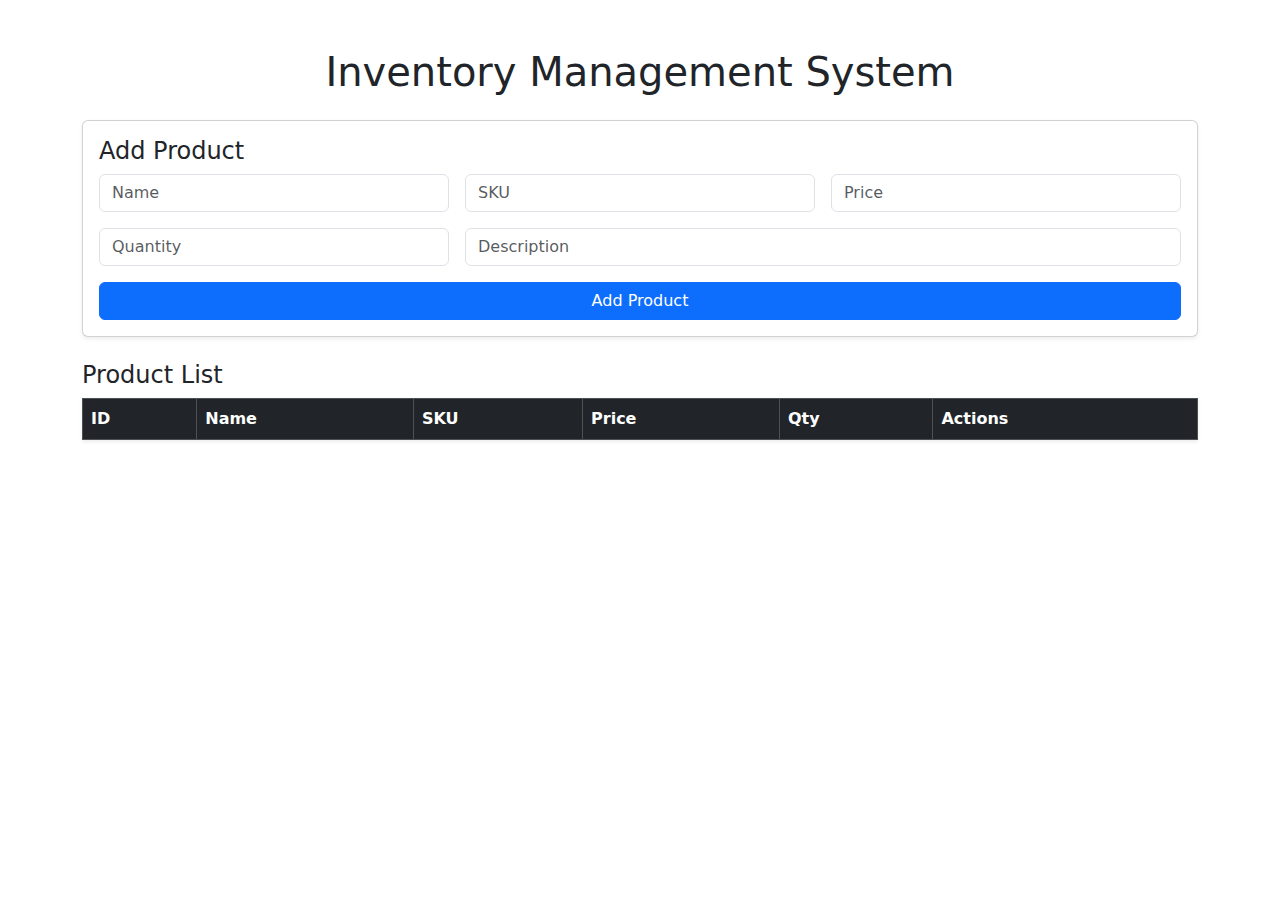
<file: frontend/index.html>
<!DOCTYPE html>
<html lang="en">
<head>
  <meta charset="UTF-8" />
  <meta name="viewport" content="width=device-width, initial-scale=1.0" />
  <title>Inventory Management</title>
  <link href="https://cdn.jsdelivr.net/npm/bootstrap@5.3.0/dist/css/bootstrap.min.css" rel="stylesheet" />
  <link rel="stylesheet" href="style.css" />
  <link href="https://cdn.jsdelivr.net/npm/bootstrap@5.3.2/dist/css/bootstrap.min.css" rel="stylesheet">
<script src="https://cdn.jsdelivr.net/npm/bootstrap@5.3.2/dist/js/bootstrap.bundle.min.js"></script>

</head>
<body>
  <div class="container mt-5">
    <h1 class="text-center mb-4">Inventory Management System</h1>

    <form id="productForm" class="card p-3 mb-4 shadow-sm">
      <h4>Add Product</h4>
      <div class="row g-3">
        <div class="col-md-4"><input type="text" id="name" class="form-control" placeholder="Name" required></div>
        <div class="col-md-4"><input type="text" id="sku" class="form-control" placeholder="SKU" required></div>
        <div class="col-md-4"><input type="number" id="price" class="form-control" placeholder="Price" required></div>
        <div class="col-md-4"><input type="number" id="quantity" class="form-control" placeholder="Quantity" required></div>
        <div class="col-md-8"><input type="text" id="description" class="form-control" placeholder="Description"></div>
      </div>
      <button class="btn btn-primary mt-3" type="submit">Add Product</button>
    </form>

    <h4>Product List</h4>
    <table class="table table-bordered table-hover shadow-sm">
      <thead class="table-dark">
        <tr>
          <th>ID</th><th>Name</th><th>SKU</th><th>Price</th><th>Qty</th><th>Actions</th>
        </tr>
      </thead>
      <tbody id="productTable"></tbody>
    </table>
  </div>
  <!-- Product View Modal -->
<div class="modal fade" id="viewModal" tabindex="-1" aria-labelledby="viewModalLabel" aria-hidden="true">
  <div class="modal-dialog">
    <div class="modal-content">
      <div class="modal-header bg-primary text-white">
        <h5 class="modal-title" id="viewModalLabel">Product Details</h5>
        <button type="button" class="btn-close" data-bs-dismiss="modal" aria-label="Close"></button>
      </div>
      <div class="modal-body">
        <p><strong>Name:</strong> <span id="viewName"></span></p>
        <p><strong>SKU:</strong> <span id="viewSKU"></span></p>
        <p><strong>Description:</strong> <span id="viewDescription"></span></p>
        <p><strong>Price:</strong> ₹<span id="viewPrice"></span></p>
        <p><strong>Quantity:</strong> <span id="viewQuantity"></span></p>
        <p><strong>Status:</strong> <span id="viewStatus"></span></p>
      </div>
      <div class="modal-footer">
        <button type="button" class="btn btn-secondary" data-bs-dismiss="modal">Close</button>
      </div>
    </div>
  </div>
</div>


  <script src="script.js"></script>
</body>
</html>
</file>
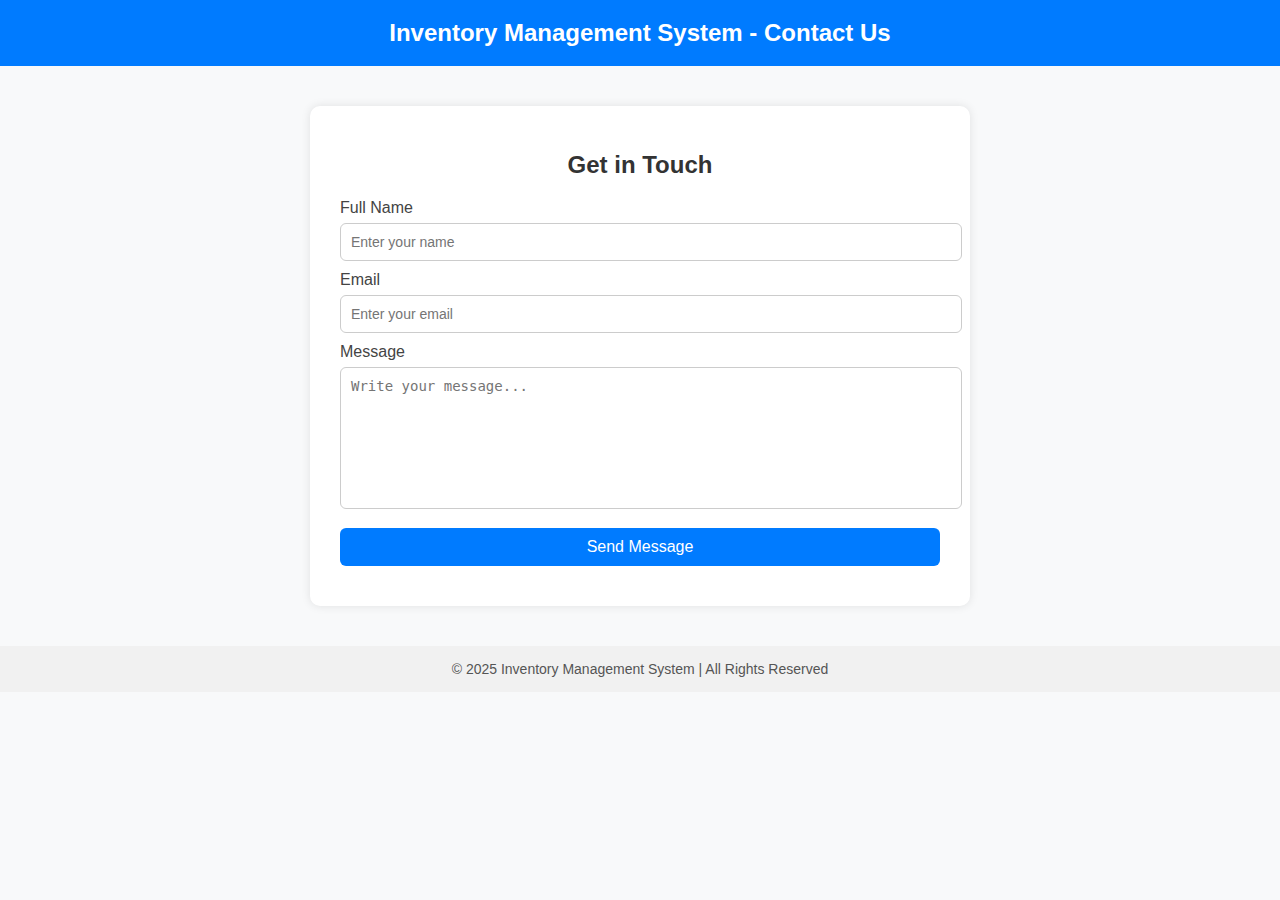
<file: frontend/contact.html>
<!DOCTYPE html>
<html lang="en">
<head>
  <meta charset="UTF-8" />
  <meta name="viewport" content="width=device-width, initial-scale=1.0" />
  <title>Contact Us | Inventory Management System</title>
  <style>
    body {
      font-family: "Poppins", sans-serif;
      background: #f8f9fa;
      margin: 0;
      padding: 0;
    }

    header {
      background: #007bff;
      color: white;
      text-align: center;
      padding: 1.2rem;
      font-size: 1.5rem;
      font-weight: 600;
    }

    .container {
      max-width: 600px;
      margin: 40px auto;
      background: white;
      border-radius: 10px;
      box-shadow: 0 0 10px rgba(0,0,0,0.1);
      padding: 25px 30px;
    }

    h2 {
      text-align: center;
      color: #333;
      margin-bottom: 20px;
    }

    label {
      display: block;
      margin-top: 10px;
      font-weight: 500;
      color: #444;
    }

    input, textarea {
      width: 100%;
      padding: 10px;
      margin-top: 6px;
      border: 1px solid #ccc;
      border-radius: 6px;
      font-size: 14px;
    }

    textarea {
      resize: none;
      height: 120px;
    }

    button {
      margin-top: 15px;
      background: #007bff;
      color: white;
      border: none;
      padding: 10px 15px;
      border-radius: 6px;
      font-size: 16px;
      cursor: pointer;
      width: 100%;
      transition: background 0.3s;
    }

    button:hover {
      background: #0056b3;
    }

    .success {
      text-align: center;
      color: green;
      font-weight: 500;
      margin-top: 15px;
    }

    footer {
      text-align: center;
      margin-top: 40px;
      padding: 15px;
      background: #f1f1f1;
      color: #555;
      font-size: 14px;
    }

    @media (max-width: 600px) {
      .container {
        margin: 20px;
      }
    }
  </style>
</head>
<body>

  <header>
    Inventory Management System - Contact Us
  </header>

  <div class="container">
    <h2>Get in Touch</h2>
    <form id="contactForm">
      <label for="name">Full Name</label>
      <input type="text" id="name" placeholder="Enter your name" required />

      <label for="email">Email</label>
      <input type="email" id="email" placeholder="Enter your email" required />

      <label for="message">Message</label>
      <textarea id="message" placeholder="Write your message..." required></textarea>

      <button type="submit">Send Message</button>
      <div id="response" class="success"></div>
    </form>
  </div>

  <footer>
    &copy; 2025 Inventory Management System | All Rights Reserved
  </footer>

  <script>
    document.getElementById("contactForm").addEventListener("submit", function(event) {
      event.preventDefault();

      let name = document.getElementById("name").value.trim();
      let email = document.getElementById("email").value.trim();
      let message = document.getElementById("message").value.trim();
      let response = document.getElementById("response");

      if (name && email && message) {
        response.textContent = "✅ Thank you, " + name + "! We’ll get back to you soon.";
        this.reset();
      } else {
        response.textContent = "⚠️ Please fill all fields before submitting.";
        response.style.color = "red";
      }
    });
  </script>

</body>
</html>
</file>
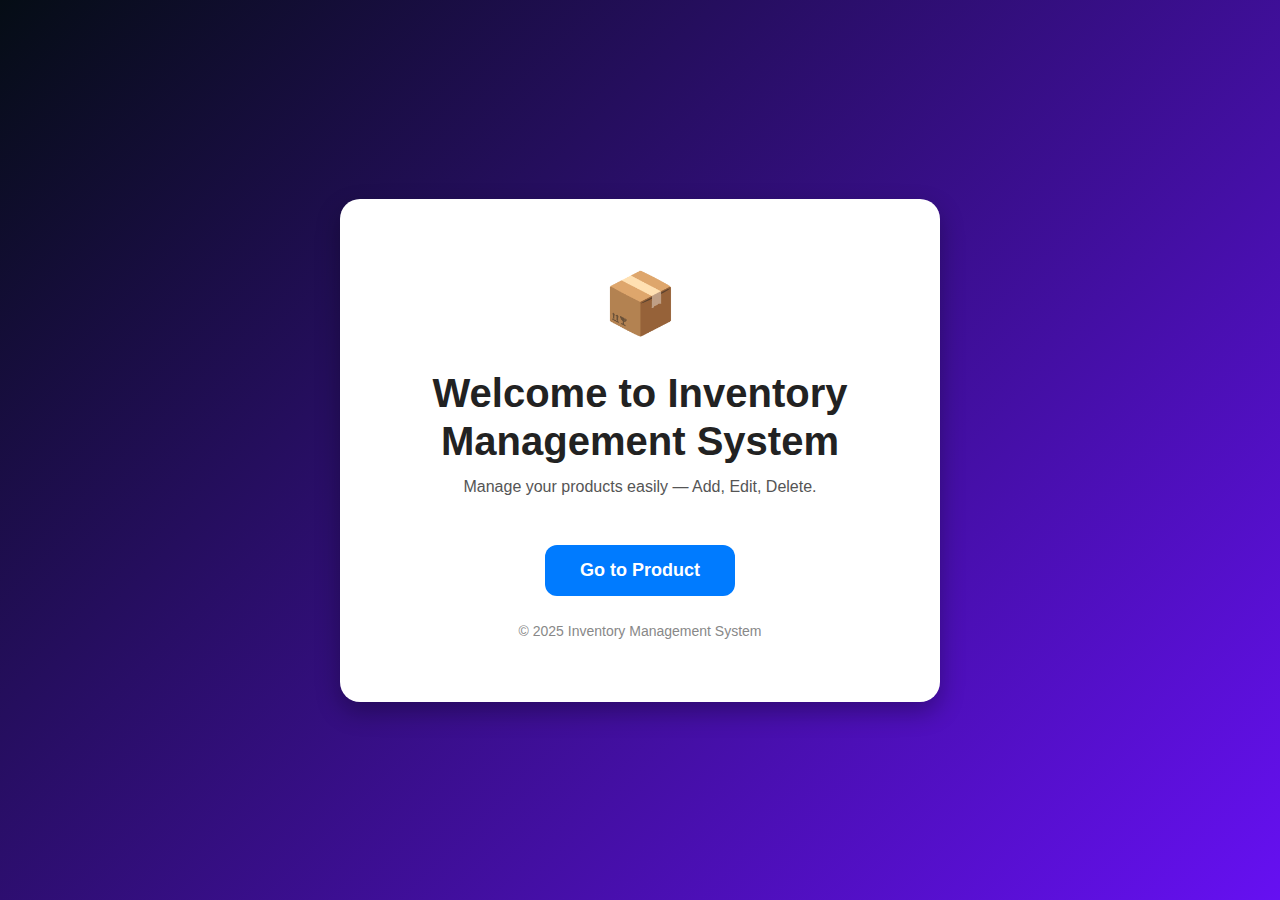
<file: frontend/home.html>
<!DOCTYPE html>
<html lang="en">
<head>
  <meta charset="UTF-8" />
  <meta name="viewport" content="width=device-width, initial-scale=1.0" />
  <title>Inventory Management - Home</title>
  <link href="https://cdn.jsdelivr.net/npm/bootstrap@5.3.0/dist/css/bootstrap.min.css" rel="stylesheet" />
  <style>
    /* ===== GENERAL PAGE STYLING ===== */
    body {
      font-family: 'Poppins', sans-serif;
      background: linear-gradient(135deg, #050d15, #6610f2);
      height: 100vh;
      margin: 0;
      display: flex;
      justify-content: center;
      align-items: center;
      color: #fff;
    }

    /* ===== HOME CONTAINER ===== */
    .home-container {
      background: #ffffff;
      color: #333;
      text-align: center;
      border-radius: 20px;
      padding: 60px 40px;
      box-shadow: 0 10px 25px rgba(0, 0, 0, 0.3);
      max-width: 600px;
      width: 90%;
      animation: fadeIn 1.2s ease;
    }

    /* ===== ANIMATION ===== */
    @keyframes fadeIn {
      from {
        opacity: 0;
        transform: translateY(30px);
      }
      to {
        opacity: 1;
        transform: translateY(0);
      }
    }

    /* ===== BUTTON ===== */
    .btn-start {
      background-color: #007bff;
      color: #fff;
      font-size: 18px;
      font-weight: 600;
      border-radius: 12px;
      padding: 12px 35px;
      margin-top: 30px;
      transition: all 0.3s ease;
      border: none;
    }

    .btn-start:hover {
      background-color: #0056b3;
      transform: translateY(-3px);
      box-shadow: 0 4px 10px rgba(0, 0, 0, 0.3);
    }

    /* ===== ICON ===== */
    .icon {
      font-size: 60px;
      color: #007bff;
      margin-bottom: 20px;
    }

    h1 {
      font-weight: 700;
      color: #222;
    }

    p {
      color: #555;
      margin-top: 10px;
      font-size: 16px;
    }

    footer {
      margin-top: 25px;
      font-size: 14px;
      color: #888;
    }
  </style>
</head>
<body>
  <div class="home-container">
    <div class="icon">📦</div>
    <h1>Welcome to Inventory Management System</h1>
    <p>Manage your products easily — Add, Edit, Delete.</p>
    <button class="btn-start" id="goToInventory">Go to Product</button>

    <footer>© 2025 Inventory Management System</footer>
  </div>

  <script>
    // When the button is clicked, go to the index page
    document.getElementById("goToInventory").addEventListener("click", () => {
      window.location.href = "index.html"; // Redirect to inventory page
    });
  </script>
</body>
</html>
</file>
<file: frontend/style.css>
body {
  background-color: #f8f9fa;
}
.card {
  border-radius: 10px;
}
.table th, .table td {
  vertical-align: middle;
}
</file>
